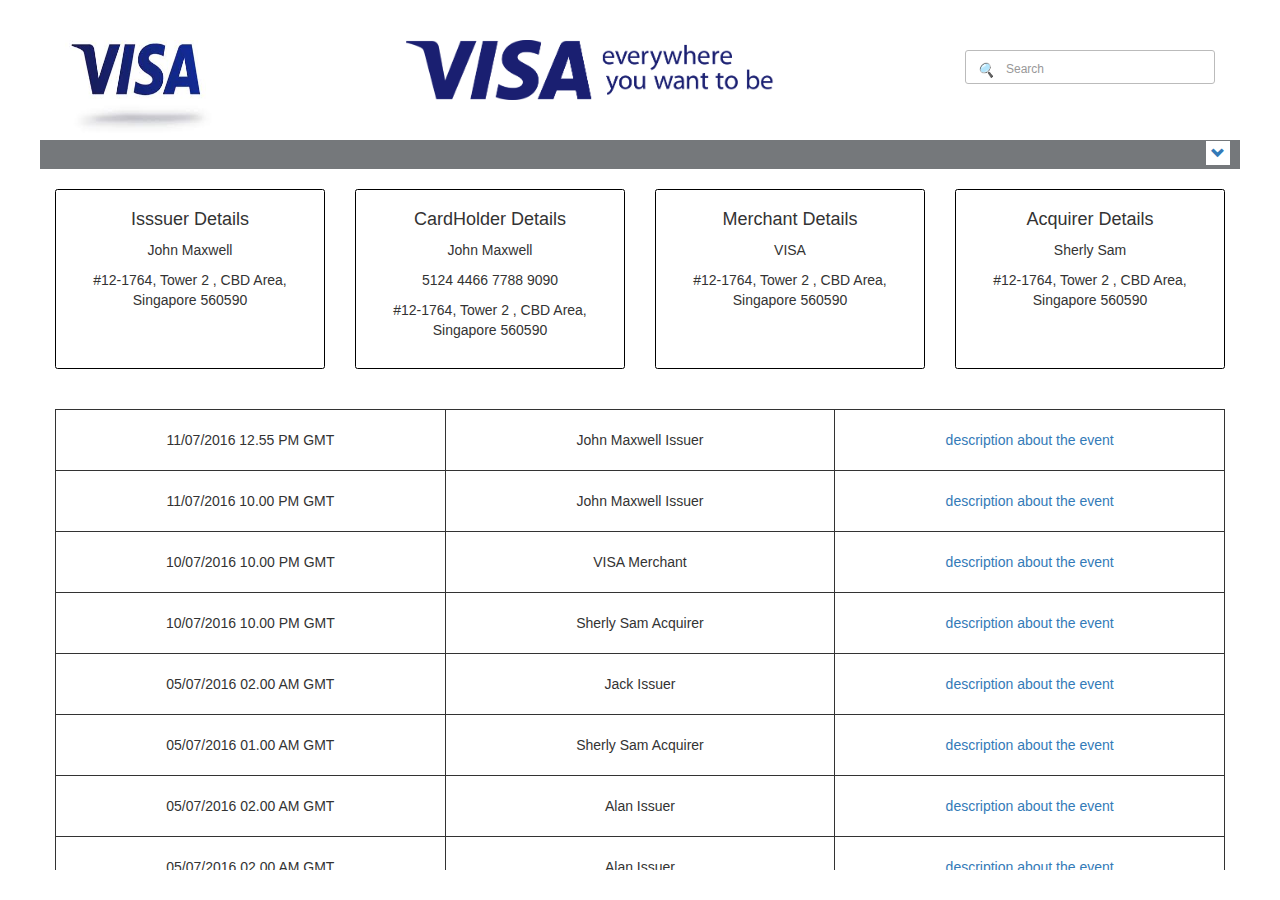
<file: index.html>
<!DOCTYPE html>
<html lang="en">
<head>
  <title>VISA UI</title>
  <meta charset="utf-8">
  <meta name="viewport" content="width=device-width, initial-scale=1">
  <link rel="stylesheet" href="./css/bootstrap.min.css">
  <link rel="stylesheet" href="./css/styles.css">
</head>
<body>
  <div class="container">
    <div class="row">

        <header>
            <div class="row">
              <!-- Logo -->
              <div class="col-lg-2 col-md-4 col-sm-4 col-xs-12">
                <div class="">
                  <a href="">
                      <img class="img-responsive logo" alt="Logo" src="./images/logo.png" class="img-fluid">
                    </a>
                </div>
              </div><!-- End of logo div-->

              <!--Banner section-->
              <div class="col-lg-7 col-md-4 col-sm-4 col-xs-12">
                <div class="">
                    <a href="">
                      <img class="img-responsive banner" alt="Banner" src="./images/banner.png">
                    </a>
                </div>
              </div><!--End of banner section-->

              <!--Search bar-->
              <div class="col-lg-3 col-md-4 col-sm-4 col-xs-12">
                <div class="search left-inner-addon">
                  <form action="" method="POST" id="search_mini_form" name="Categories">
                    <i class="icon-search">&#128269;</i>
                    <input type="search"
                           class="form-control" 
                           placeholder="Search" />
                  </form>
                </div>
              </div><!-- End of search bar-->
            </div>
          
        </header>

        <!-- Case details view accordian chevron --> 
        <section >
            <div class="row actor-details-chevron-row">
              <a class="accordian-toggle" href="">
                <span class="glyphicon glyphicon-chevron-down actor-details-chevron"></span>
              </a>  
            </div>
        </section> <!-- End of Case details view accordian chevron -->

        <!-- Case details view -->
        <section id="actor-details" >
    
            <!-- Case details overview -->
            <div class="row">

              <div class="col-lg-3 col-md-3 col-sm-6 col-xs-12">
                <div class="card">
                  <div class="card-body issuer-details">
                    <h4 >Isssuer Details</h4>
                  </div>
                </div>
              </div>
            
               <div class="col-lg-3 col-md-3 col-sm-6 col-xs-12">
                <div class="card">
                  <div class="card-body card-holder-details">
                    <h4>CardHolder Details</h4>
                  </div>
                </div>
              </div>

               <div class="col-lg-3 col-md-3 col-sm-6 col-xs-12">
                <div class="card">
                  <div class="card-body merchant-details">
                    <h4>Merchant Details</h4>
                  </div>
                </div>
              </div>

               <div class="col-lg-3 col-md-3 col-sm-6 col-xs-12">
                <div class="card">
                  <div class="card-body acquirer-details">
                    <h4>Acquirer Details</h4>
                  </div>
                </div>
              </div>
            </div> <!-- End of case details overview -->

            <!-- Case Details Events overview table -->
            <div class="row case-detail-view" id="case-detail-view">
              <div class="col-lg-12 col-md-12 col-sm-12 col-xs-12 table-wrapper">
                  <table class="table table-hover table-responsive ">
                    <tbody>
                    </tbody>
                  </table>
              </div>
            </div><!-- End of case details events table -->
        
        </section> <!-- End of case details view  -->


        <!-- Event Details Section -->
        <section class="" style="display:none;" id="events-details-section">
          <div class="container">

             <!-- Back to Grid Button -->
            <div class="row">
              <div class="col-lg-12 col-md-12 col-sm-12 col-xs-12">
                <button class="btn back-to-grid"> Back To Grid View</button>
              </div>
            </div>

            <div class="row">

              <!-- Timeline View -->
              <div class="col-lg-6 col-md-6 col-sm-6 col-xs-12">
                <div class="timeline">
                  <ul>
                  </ul>
                </div>
              </div><!--End of timeline view-->

                <!-- Event description form view -->
                <div class="col-lg-6 col-md-6 col-sm-6 col-xs-12 form-vertical">

                  <!-- Event Title-->
                  <div class="event-title-text">
                    <p><strong></strong></p>
                  </div>

                  <div class="event-specific-details">
                      <div class="panel panel-inverse">
                          <div class="panel-body">
                              <form  class="form-horizontal">
                                  <div class="form-group">
                                      <label class="col-md-3 control-label">Name</label>
                                      <div class="col-md-9">
                                          <input type="text" class="form-control" placeholder="John">
                                      </div>
                                  </div>
                                  <div class="form-group">
                                      <label class="col-md-3 control-label">Email-id</label>
                                      <div class="col-md-9">
                                          <input type="text" class="form-control" placeholder="john@visa.com" disabled="">
                                      </div>
                                  </div>
                                  <div class="form-group">
                                      <label class="col-md-3 control-label">Card Type</label>
                                      <div class="col-md-9">
                                          <select class="form-control">
                                              <option>VISA 1</option>
                                              <option>VISA 2</option>
                                              <option>VISA 3</option>
                                              <option>VISA 4</option>
                                              <option>VISA 5</option>
                                          </select>
                                      </div>
                                  </div>
                                  <div class="form-group">
                                      <label class="col-md-3 control-label">Issue Type (multiple)</label>
                                      <div class="col-md-9">
                                          <select multiple="" class="form-control">
                                              <option>1</option>
                                              <option>2</option>
                                              <option>3</option>
                                              <option>4</option>
                                              <option>5</option>
                                          </select>
                                      </div>
                                  </div>

                                  <div class="form-group">
                                      <label class="col-md-3 control-label">Comments</label>
                                      <div class="col-md-9">
                                          <textarea class="form-control" placeholder="Comments" rows="5"></textarea>
                                      </div>
                                  </div>

                                
                                  <div class="form-group">
                                      <label class="col-md-3 control-label">Verification Details </label>
                                      <div class="col-md-9">
                                          <label class="checkbox-inline">
                                              <input type="checkbox" value="">
                                              Phone
                                          </label>
                                          <label class="checkbox-inline">
                                              <input type="checkbox" value="">
                                              Email
                                          </label>
                                      </div>
                                  </div>
                                  
                                  <div class="form-group">
                                      <label class="col-md-3 control-label">Address Option</label>
                                      <div class="col-md-9">
                                          <label class="radio-inline">
                                              <input type="radio" name="optionsRadios" value="option1" checked="">
                                              Home
                                          </label>
                                          <label class="radio-inline">
                                              <input type="radio" name="optionsRadios" value="option2">
                                              Office
                                          </label>
                                      </div>
                                  </div>

                                  <div class="form-group has-success has-feedback">
                                      <label class="col-md-3 control-label">Notes 1</label>
                                      <div class="col-md-9">
                                          <textarea class="form-control" placeholder="Notes 1" rows="5"></textarea>
                                      </div>
                                  </div>
                                  <div class="form-group has-warning has-feedback">
                                      <label class="col-md-3 control-label">Notes 2</label>
                                      <div class="col-md-9">
                                          <textarea class="form-control" placeholder="Notes 2" rows="5"></textarea>
                                      </div>
                                  </div>
                                  <div class="form-group has-error has-feedback">
                                      <label class="col-md-3 control-label">Field 3</label>
                                      <div class="col-md-9">
                                          <input type="text" class="form-control">
                                          <span class="fa fa-times form-control-feedback"></span>
                                      </div>
                                  </div>
                                  <div class="form-group has-error has-feedback">
                                      <label class="col-md-3 control-label">Field 4</label>
                                      <div class="col-md-9">
                                          <input type="text" class="form-control">
                                          <span class="fa fa-times form-control-feedback"></span>
                                      </div>
                                  </div>
                                  <div class="form-group has-error has-feedback">
                                      <label class="col-md-3 control-label">Field 5</label>
                                      <div class="col-md-9">
                                          <input type="text" class="form-control">
                                          <span class="fa fa-times form-control-feedback"></span>
                                      </div>
                                  </div>
                                  <div class="form-group has-error has-feedback">
                                      <label class="col-md-3 control-label">Field 6</label>
                                      <div class="col-md-9">
                                          <input type="text" class="form-control">
                                          <span class="fa fa-times form-control-feedback"></span>
                                      </div>
                                  </div>
                                  <div class="form-group has-error has-feedback">
                                      <label class="col-md-3 control-label">Field 7</label>
                                      <div class="col-md-9">
                                          <input type="text" class="form-control">
                                          <span class="fa fa-times form-control-feedback"></span>
                                      </div>
                                  </div>
                                  <div class="form-group">
                                      <div class="col-md-9">
                                          <button type="submit" class="btn btn-sm btn-success">Save</button>
                                          <button type="submit" class="btn btn-sm btn-alert">Cancel</button>
                                      </div>
                                  </div>
                              </form>
                          </div>
                      </div>
                      <!-- end panel -->
                      
                  </div>

                </div>
              

              </div>
          </div>
        </section>
    </div>
  </div>

  <script src="./js/jquery-3.2.1.min.js"></script>
  <script src="./js/bootstrap.min.js"></script>
  <script src="./data/case_details_data.js"></script>
  <script src="./js/app.js"></script>
</body>
</html>
</file>
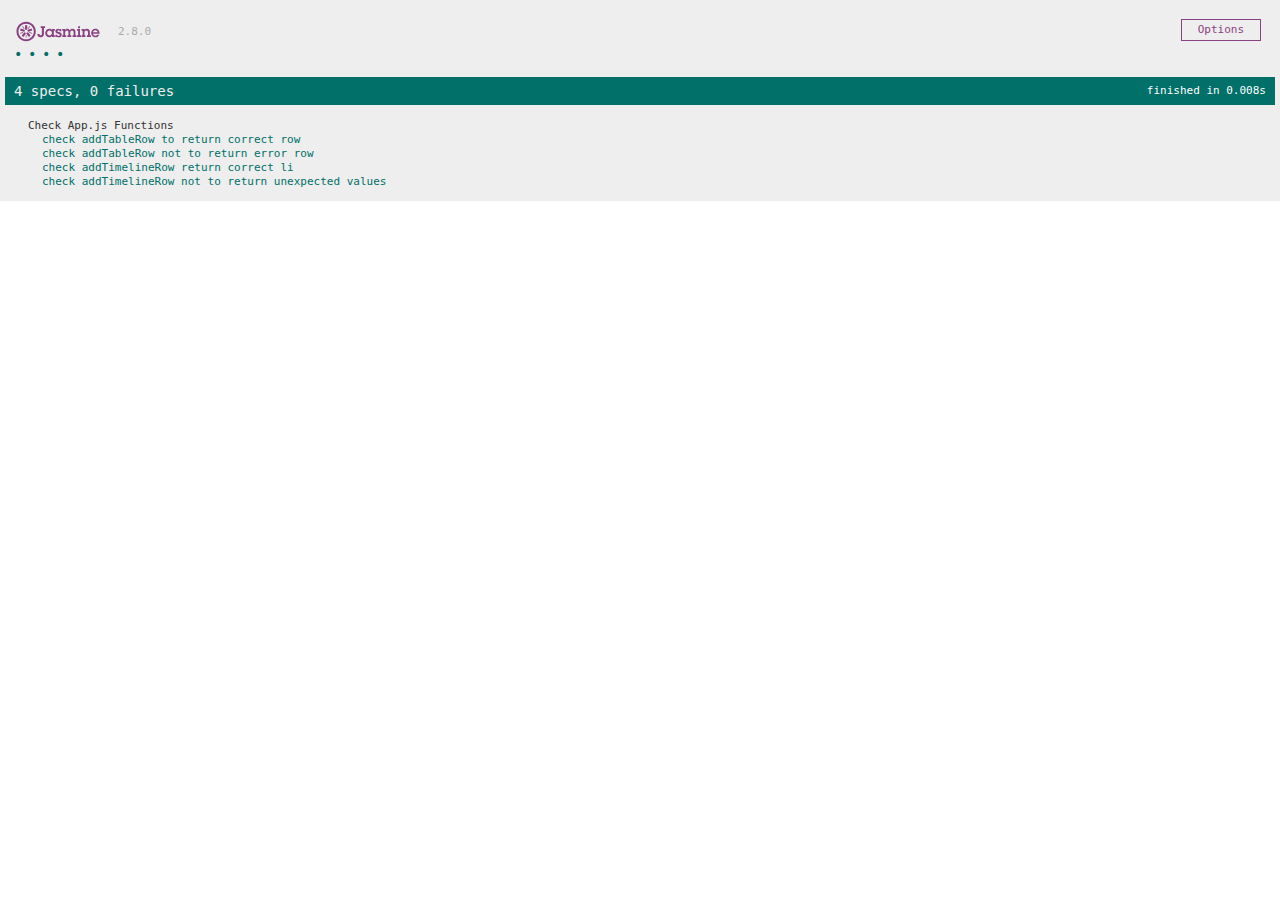
<file: UnitTests/jasmine-standalone-2.8.0/SpecRunner.html>
<!DOCTYPE html>
<html>
<head>
  <meta charset="utf-8">
  <title>Jasmine Spec Runner v2.8.0</title>

  <link rel="shortcut icon" type="image/png" href="./lib/jasmine-2.8.0/jasmine_favicon.png">
  <link rel="stylesheet" href="./lib/jasmine-2.8.0/jasmine.css">

  <script src="./lib/jquery-3.2.1.min.js"></script>
  <script src="./lib/jasmine-2.8.0/jasmine.js"></script>
  <script src="./lib/jasmine-2.8.0/jasmine-html.js"></script>
  <script src="./lib/jasmine-2.8.0/boot.js"></script>
  <!--<script src="./lib/jasmine-2.8.0/jasmine-jquery.min.js"></script>-->

  <!-- include source files here... -->
  <!--<srcipt src='../../js/jquery-3.2.1.min.js'></srcipt>-->
  <script>
      $.holdReady(true);
    </script>
  <script src="../../js/app.js"></script>

  <!-- include spec files here... -->
  <script src="./spec/appTest.js"></script>

</head>

<body>
</body>
</html>
</file>
<file: css/styles.css>
html, 
body{
    height:100%;
    width: 100%;
    overflow: auto;
    padding: 0px;
    margin: 0px;
    box-sizing: border-box;
}

/* VISA Theme colors */

:root{
    --visa-primary-white : #ffffff;
    --visa-primary-blue : #1a1f71;
    --visa-primary-gold:#f7b600;
    --visa-orange : #ef8400;
    --visa-yellow: #ffd700;
    --visa-chart-blue : #0065ea;
    --visa-primary-gray : #75787b;
    --visa-text-gray : #5c5c5c;
    --visa-custom-red : #DC553E;
    --visa-custom-green : #0c7d34;
}

/* Top Section logo, banner, search bar */

header {
    margin-top:40px;
 }

.navbar {
      margin-bottom: 0;
      border-radius: 0;
}

.logo{
	vertical-align: middle;
 	padding: 0 10px;
    height: 10rem;
}

 .banner{
 	padding: 0 10px;
    height: 6rem;
    margin: 0 auto;
 }

.search {
	padding: 10px;
}

 .left-inner-addon{
 	position: relative;
 }
 
 .left-inner-addon input{
 	padding-top: 10px;
 	padding-left: 40px;
 }

 .left-inner-addon i {
 	position: absolute;
 	padding: 10px 12px;
 }

/* Case details view accordian chevron */

.actor-details-chevron-row{ 
    background-color: var(--visa-primary-gray);
}

.actor-details-chevron{
    padding: 5px;
    float:right;
    margin-right: 10px;
    margin-bottom: 5px;
    background-color: var(--visa-primary-white);
    cursor: pointer;
}

/* End of Case details view accordian chevron*/


/* Case details overview */

#actor-details{
    margin-top: 20px;
}

.card {
    position: relative;
    word-wrap: break-word;
    background-color: #fff;
    background-clip: border-box;
    border: 1px solid black;
    border-radius: 0.25rem;
    min-height: 180px;
}

.card-body{
    flex: 1 1 auto;
    padding: 1rem;
    text-align: center;
    font-size: 14px;
    padding: 10px;
}

.card-body h4 {
    text-align: center;
}

.case-detail-view {
    margin-top: 40px;
    clear:both;
    height: 500px;
}

.table-wrapper{
    overflow-y: auto;
    height : 100%;
}

.case-detail-view table{
    padding: 8px;
    margin-bottom: 0!important;
    border-bottom: 1px solid #ddd;
    border-top: 1px solid #000;
    border-collapse: collapse!important;
    border-radius: 1px;
}

.case-detail-view .table > tbody>tr>td{
    padding: 20px;
    border-color: #f3f1f1;
    text-align: center;
    border: 1px solid;
    vertical-align: middle!important;
}


/* Back to Grid button */
.back-to-grid{
    float:right;
    margin: 10px 15px;
    padding: 15px 40px;
    border-radius: 15px;
    background: var(--visa-primary-gold);
    font-size: 16px;
}


/*
*    TIMELINE
–––––––––––––––––––––––––––––––––––––––––––––––––– */
#events-details-section {
    height: 700px;
}

.timeline{
    overflow-y: scroll;
    height : 700px;

}

.timeline ul {
  padding: 50px 0;
  overflow-y: auto;
  height : 100%;
}

.timeline ul li {
  list-style-type: none;
  position: relative;
  width: 4px;
  margin: 0 auto;
  padding-top: 40px;
  background: var(--visa-primary-blue);
}

.timeline ul li::after {
  content: '';
  position: absolute;
  left: 50%;
  bottom: 20%;
  transform: translateX(-50%);
  width: 20px;
  height: 20px;
  border-radius: 50%;
  background: inherit;
  cursor:pointer ;
}

.timeline ul li div {
  position: relative;
  bottom: 0;
  width: 180px;
  padding: 10px;
  background: #0065ea;
  border-radius: 5px;
  text-align: center;
  color: var(--visa-primary-white);
  line-height: 0.6;
}

.timeline ul li div::before {
  content: '';
  position: absolute;
  bottom: 40%;
  width: 0;
  height: 0;
  border-style: solid;
}

.timeline ul li.in-view.position_right div {
  left: 35px;
}

.timeline ul li.in-view.position_right div::before {
  left: -15px;
  border-width: 8px 16px 8px 0;
  border-right-color: inherit;
}

.timeline ul li.in-view.position_left div {
  left: -220px;
}

.timeline ul li.in-view.position_left div::before {
  right: -15px;
  border-width: 8px 0 8px 16px;
  border-left-color: inherit;
}

.timeline ul li div.red{
  background-color: var(--visa-custom-red);
  border-color: var(--visa-custom-red);
}

.timeline ul li div.orange{
  background-color: var(--visa-orange);
  border-color: var(--visa-orange);
}

.timeline ul li div.blue{
  background-color: var(--visa-chart-blue);
  border-color: var(--visa-chart-blue);
}

.event-time{
  display: block;
  font-size: 1.2rem;
  font-weight: bold;
  margin-bottom: 8px;
}

.timeline li div.selected {
    background-color: var(--visa-custom-green) !important;
    border-color: var(--visa-custom-green) !important;
}

.timeline li.position_left div.selected::before {
    border-left-color: inherit !important;
}

.timeline li.position_right div.selected::before {
    border-right-color: inherit !important;
}


/* EFFECTS
–––––––––––––––––––––––––––––––––––––––––––––––––– */

.timeline ul li::after {
  transition: background .5s ease-in-out;
}

.timeline ul li.in-view::after {
  background: #0065ea;
  padding: 15px;
  border: 2px solid red;
}

.timeline ul li div {
  /*visibility: hidden;*/
  opacity: 0;
  /*transition: all .5s ease-in-out;*/
}

.timeline ul li.in-view div {
  /*transform: none;*/
  visibility: visible;
  opacity: 1;
}

/***  Event Details Form ***/

.form-vertical{
    height: 600px;
}

.event-title-text{
    margin-top: 5px;
    margin-bottom: 5px;
    font-size: 18px;
}

.event-specific-details{
    border: 1px solid ;
    text-align:center;
    height: 95%;
    overflow-y: scroll;
    
}

.panel-body{
    padding: 15px;
}

.form-horizontal .form-group {
    margin-right: -15px;
    margin-left: -15px;
}

.form-group{
    margin-bottom: 15px;
}

.form-control {
    border: 1px solid #bbb;
    -webkit-box-shadow: none;
    box-shadow: none;
    font-size: 12px;
    border-radius: 3px;
    -webkit-border-radius: 3px;
    -moz-border-radius: 3px;
}


/*  MEDIA QUERIES */

@media screen and (max-width: 768px) {
  .logo{
    height: 7rem;
  }  
  .banner {
    height: 5rem;
  }

  .card {
    margin-bottom: 5px;
  }
    
  .timeline ul li {
    margin-left: 50px;
  }
  
  .timeline ul li.in-view.position_left div {
    left: 35px;
  }

  .timeline ul li.in-view.position_left div::before {
    left: -15px;
    border-width: 8px 16px 8px 0;
    border-right-color: inherit;

  }

  .back-to-grid{
    margin: 10px 15px;
    padding: 15px 40px;
    border-radius: 15px;
    background: var(--visa-primary-gold);
    font-size: 12px;
   }

}

@media screen and (max-width: 600px) {

  .logo{
    margin: 0 auto;
    height: 4rem;
    margin-bottom: 10px;
  } 
  .banner{
    margin-bottom: 10px;
  }
  .row{
    margin-left: -10px;
    margin-right: -10px;
  }

  .card {
    margin-bottom: 5px;
  }
     
  .timeline ul li {
    margin-left: 20px;
  }
  .timeline ul li div {
    width: calc(100vw - 150px);
  }
  .timeline ul li.in-view.position_left div {
    left: 35px;
  }

  .timeline ul li.in-view.position_left div::before {
    left: -15px;
    border-width: 8px 16px 8px 0;
    border-right-color: inherit;

  }

  .back-to-grid{
    margin: 10px 0px;
    padding: 15px 40px;
    border-radius: 15px;
    background: var(--visa-primary-gold);
    font-size: 12px;
   }
  }

}
</file>
<file: UnitTests/jasmine-standalone-2.8.0/lib/jasmine-2.8.0/jasmine.css>
body { overflow-y: scroll; }

.jasmine_html-reporter { background-color: #eee; padding: 5px; margin: -8px; font-size: 11px; font-family: Monaco, "Lucida Console", monospace; line-height: 14px; color: #333; }
.jasmine_html-reporter a { text-decoration: none; }
.jasmine_html-reporter a:hover { text-decoration: underline; }
.jasmine_html-reporter p, .jasmine_html-reporter h1, .jasmine_html-reporter h2, .jasmine_html-reporter h3, .jasmine_html-reporter h4, .jasmine_html-reporter h5, .jasmine_html-reporter h6 { margin: 0; line-height: 14px; }
.jasmine_html-reporter .jasmine-banner, .jasmine_html-reporter .jasmine-symbol-summary, .jasmine_html-reporter .jasmine-summary, .jasmine_html-reporter .jasmine-result-message, .jasmine_html-reporter .jasmine-spec .jasmine-description, .jasmine_html-reporter .jasmine-spec-detail .jasmine-description, .jasmine_html-reporter .jasmine-alert .jasmine-bar, .jasmine_html-reporter .jasmine-stack-trace { padding-left: 9px; padding-right: 9px; }
.jasmine_html-reporter .jasmine-banner { position: relative; }
.jasmine_html-reporter .jasmine-banner .jasmine-title { background: url('[data-uri]') no-repeat; background: url('[data-uri]') no-repeat, none; -moz-background-size: 100%; -o-background-size: 100%; -webkit-background-size: 100%; background-size: 100%; display: block; float: left; width: 90px; height: 25px; }
.jasmine_html-reporter .jasmine-banner .jasmine-version { margin-left: 14px; position: relative; top: 6px; }
.jasmine_html-reporter #jasmine_content { position: fixed; right: 100%; }
.jasmine_html-reporter .jasmine-version { color: #aaa; }
.jasmine_html-reporter .jasmine-banner { margin-top: 14px; }
.jasmine_html-reporter .jasmine-duration { color: #fff; float: right; line-height: 28px; padding-right: 9px; }
.jasmine_html-reporter .jasmine-symbol-summary { overflow: hidden; *zoom: 1; margin: 14px 0; }
.jasmine_html-reporter .jasmine-symbol-summary li { display: inline-block; height: 10px; width: 14px; font-size: 16px; }
.jasmine_html-reporter .jasmine-symbol-summary li.jasmine-passed { font-size: 14px; }
.jasmine_html-reporter .jasmine-symbol-summary li.jasmine-passed:before { color: #007069; content: "\02022"; }
.jasmine_html-reporter .jasmine-symbol-summary li.jasmine-failed { line-height: 9px; }
.jasmine_html-reporter .jasmine-symbol-summary li.jasmine-failed:before { color: #ca3a11; content: "\d7"; font-weight: bold; margin-left: -1px; }
.jasmine_html-reporter .jasmine-symbol-summary li.jasmine-disabled { font-size: 14px; }
.jasmine_html-reporter .jasmine-symbol-summary li.jasmine-disabled:before { color: #bababa; content: "\02022"; }
.jasmine_html-reporter .jasmine-symbol-summary li.jasmine-pending { line-height: 17px; }
.jasmine_html-reporter .jasmine-symbol-summary li.jasmine-pending:before { color: #ba9d37; content: "*"; }
.jasmine_html-reporter .jasmine-symbol-summary li.jasmine-empty { font-size: 14px; }
.jasmine_html-reporter .jasmine-symbol-summary li.jasmine-empty:before { color: #ba9d37; content: "\02022"; }
.jasmine_html-reporter .jasmine-run-options { float: right; margin-right: 5px; border: 1px solid #8a4182; color: #8a4182; position: relative; line-height: 20px; }
.jasmine_html-reporter .jasmine-run-options .jasmine-trigger { cursor: pointer; padding: 8px 16px; }
.jasmine_html-reporter .jasmine-run-options .jasmine-payload { position: absolute; display: none; right: -1px; border: 1px solid #8a4182; background-color: #eee; white-space: nowrap; padding: 4px 8px; }
.jasmine_html-reporter .jasmine-run-options .jasmine-payload.jasmine-open { display: block; }
.jasmine_html-reporter .jasmine-bar { line-height: 28px; font-size: 14px; display: block; color: #eee; }
.jasmine_html-reporter .jasmine-bar.jasmine-failed { background-color: #ca3a11; }
.jasmine_html-reporter .jasmine-bar.jasmine-passed { background-color: #007069; }
.jasmine_html-reporter .jasmine-bar.jasmine-skipped { background-color: #bababa; }
.jasmine_html-reporter .jasmine-bar.jasmine-errored { background-color: #ca3a11; }
.jasmine_html-reporter .jasmine-bar.jasmine-menu { background-color: #fff; color: #aaa; }
.jasmine_html-reporter .jasmine-bar.jasmine-menu a { color: #333; }
.jasmine_html-reporter .jasmine-bar a { color: white; }
.jasmine_html-reporter.jasmine-spec-list .jasmine-bar.jasmine-menu.jasmine-failure-list, .jasmine_html-reporter.jasmine-spec-list .jasmine-results .jasmine-failures { display: none; }
.jasmine_html-reporter.jasmine-failure-list .jasmine-bar.jasmine-menu.jasmine-spec-list, .jasmine_html-reporter.jasmine-failure-list .jasmine-summary { display: none; }
.jasmine_html-reporter .jasmine-results { margin-top: 14px; }
.jasmine_html-reporter .jasmine-summary { margin-top: 14px; }
.jasmine_html-reporter .jasmine-summary ul { list-style-type: none; margin-left: 14px; padding-top: 0; padding-left: 0; }
.jasmine_html-reporter .jasmine-summary ul.jasmine-suite { margin-top: 7px; margin-bottom: 7px; }
.jasmine_html-reporter .jasmine-summary li.jasmine-passed a { color: #007069; }
.jasmine_html-reporter .jasmine-summary li.jasmine-failed a { color: #ca3a11; }
.jasmine_html-reporter .jasmine-summary li.jasmine-empty a { color: #ba9d37; }
.jasmine_html-reporter .jasmine-summary li.jasmine-pending a { color: #ba9d37; }
.jasmine_html-reporter .jasmine-summary li.jasmine-disabled a { color: #bababa; }
.jasmine_html-reporter .jasmine-description + .jasmine-suite { margin-top: 0; }
.jasmine_html-reporter .jasmine-suite { margin-top: 14px; }
.jasmine_html-reporter .jasmine-suite a { color: #333; }
.jasmine_html-reporter .jasmine-failures .jasmine-spec-detail { margin-bottom: 28px; }
.jasmine_html-reporter .jasmine-failures .jasmine-spec-detail .jasmine-description { background-color: #ca3a11; }
.jasmine_html-reporter .jasmine-failures .jasmine-spec-detail .jasmine-description a { color: white; }
.jasmine_html-reporter .jasmine-result-message { padding-top: 14px; color: #333; white-space: pre; }
.jasmine_html-reporter .jasmine-result-message span.jasmine-result { display: block; }
.jasmine_html-reporter .jasmine-stack-trace { margin: 5px 0 0 0; max-height: 224px; overflow: auto; line-height: 18px; color: #666; border: 1px solid #ddd; background: white; white-space: pre; }
</file>
